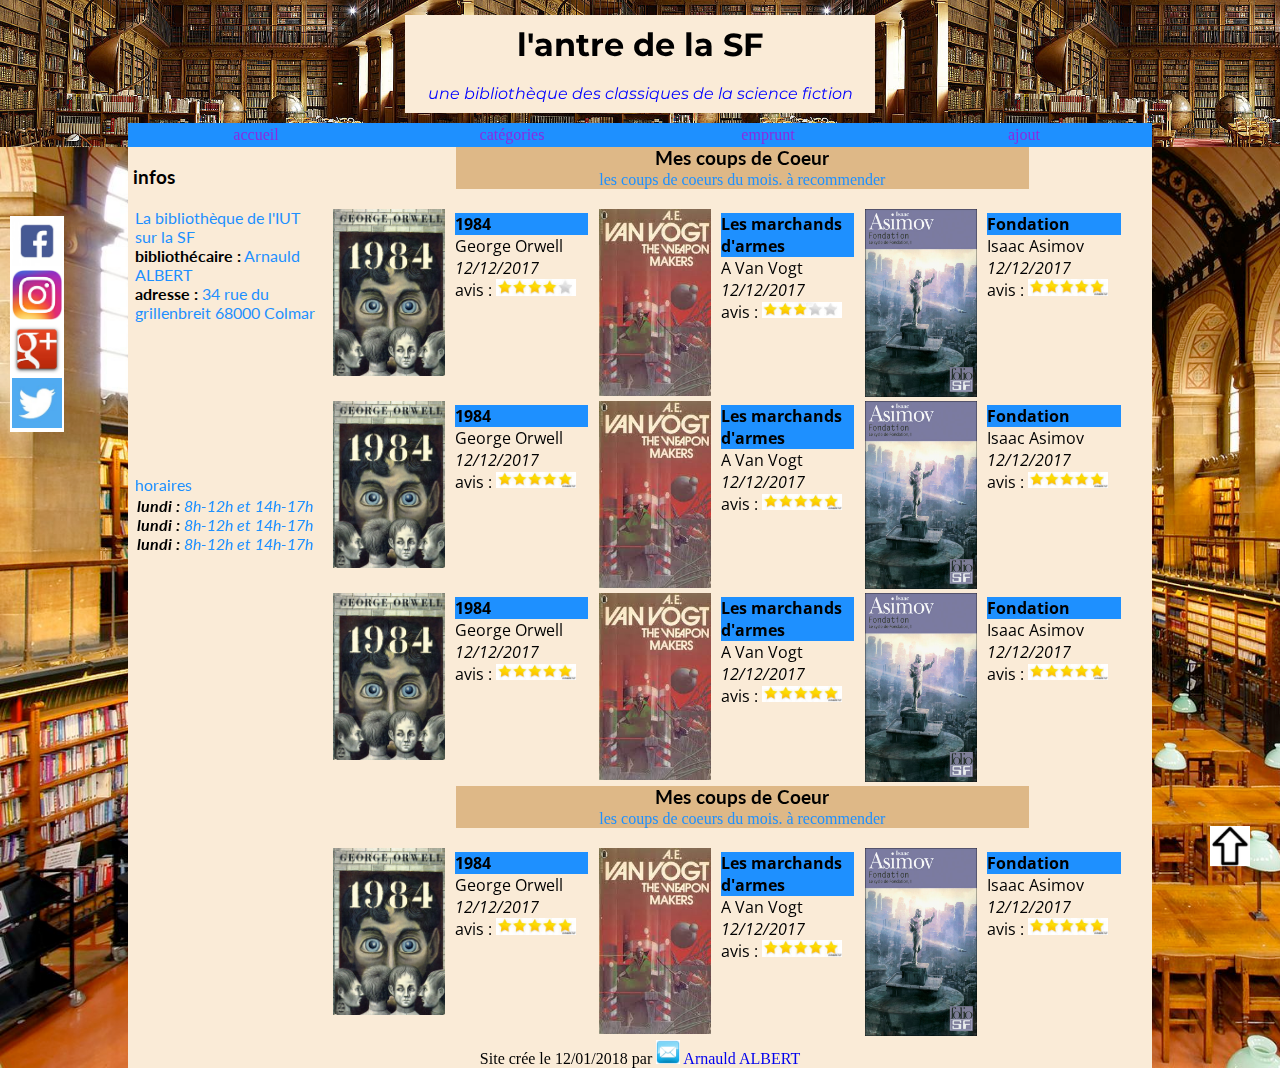
<file: index.html>
<!doctype html>
<html>
	<head>
		<title> Ma Bibliothèque </title>
		<meta charset="utf-8"/>
		<meta author="arnauld ALBERT"/>	
		<link href="biblio.css" rel="stylesheet" type="text/css"/>
	</head>
	<body>
		<a class=retour href="#"> <img src="images/fleche.jpg" /></a>
		<aside class="social">
		<ul >
		<li><a href="#"> <img src="images/facebook.jpg"/></a></li>
			<li><a href="#"> <img src="images/instagram.jpg"/></a></li>
			<li><a href="#"> <img src="images/google.jpg"/></a></li>
			<li><a href="#"> <img src="images/twitter.jpg"/></a></li>
		</ul>
			</aside>
		<header id="bandeau">
			<h1 class="titre"> l'antre de la SF </h1>
			<p class="titre"> une bibliothèque des classiques de la science fiction </p>
			<nav class="menu">
				<a href="index.html"> accueil </a><a href="listecategorie.html"> catégories </a><a href="emprunt.html"> emprunt </a><a href="ajout.html"> ajout </a>
			</nav>
		</header>
		<div class="main">
			<aside class="info">
				<h3> infos </h3>
				<ul class="infoul">
					<li> La bibliothèque de l'IUT sur la SF </li>
					<li> <span>bibliothécaire :</span> Arnauld ALBERT</li>
					<li> <span>adresse :</span> 34 rue du grillenbreit 68000 Colmar </li>
					<iframe src="https://www.google.com/maps/embed?pb=!1m18!1m12!1m3!1d2665.6955410125165!2d7.36909491586393!3d48.07751937921865!2m3!1f0!2f0!3f0!3m2!1i1024!2i768!4f13.1!3m3!1m2!1s0x479165fbf6a831af%3A0x34e1063b2b7438b6!2s34+Rue+du+Grillenbreit%2C+68000+Colmar!5e0!3m2!1sfr!2sfr!4v1515760811867"frameborder="0" style="border:0" allowfullscreen></iframe>
					<li> horaires
						<ul class="horaire">
						<li> <span>lundi :</span> 8h-12h et 14h-17h </li>
						<li> <span>lundi :</span> 8h-12h et 14h-17h </li>
						<li> <span>lundi :</span> 8h-12h et 14h-17h </li>
						</ul>
					</li>
				</ul>
			</aside>
			<section class="accueil">
				<header>
							<h3> Mes coups de Coeur</h3>
							<p> les coups de coeurs du mois. à recommender</p>
						</header>
				<article class="livre">
					<a href="livre.html"><img src="images/1984.jpg"/></a>
					<aside class="livreaside">
					<ul>
						<li class=ltitre>
							1984
						</li>
						<li> George Orwell</li>
						<li class=ldate > 12/12/2017 </li>
						<li> avis : <img src="images/etoile4.png" /></li>
						</ul>
					</aside>
				</article>
				<article class="livre">
					<a href="livre.html"><img src="images/vogt.jpg"/></a>
					<aside class="livreaside">
					<ul>
						<li class=ltitre>
							Les marchands d'armes
						</li>
						<li> A Van Vogt </li>
						<li class=ldate >  12/12/2017 </li>
						<li> avis : <img src="images/etoile3.png" /></li>
						</ul>
					</aside>
				</article>
				<article class="livre">
			 <a href="livre.html"><img src="images/fondationasimov.jpg"/></a>		
					<aside class="livreaside">
					<ul>
						<li class=ltitre>
							Fondation
						</li>
						<li> Isaac Asimov</li>
						<li class=ldate >  12/12/2017 </li>
						<li> avis : <img src="images/etoile5.png" /></li>
						</ul>
					</aside>
				</article>
						<article class="livre">
					<a href="livre.html"><img src="images/1984.jpg"/></a>
					<aside class="livreaside">
					<ul>
						<li class=ltitre>
							1984
						</li>
						<li> George Orwell</li>
						<li class=ldate > 12/12/2017 </li>
						<li> avis : <img src="images/etoile5.png" /></li>
						</ul>
					</aside>
				</article>
				<article class="livre">
					<a href="livre.html"><img src="images/vogt.jpg"/></a>
					<aside class="livreaside">
					<ul>
						<li class=ltitre>
							Les marchands d'armes
						</li>
						<li> A Van Vogt </li>
						<li class=ldate >  12/12/2017 </li>
						<li> avis : <img src="images/etoile5.png" /></li>
						</ul>
					</aside>
				</article>
				<article class="livre">
			 <a href="livre.html"><img src="images/fondationasimov.jpg"/></a>		
					<aside class="livreaside">
					<ul>
						<li class=ltitre>
							Fondation
						</li>
						<li> Isaac Asimov</li>
						<li class=ldate >  12/12/2017 </li>
						<li> avis : <img src="images/etoile5.png" /></li>
						</ul>
					</aside>
				</article>
				<article class="livre">
					<a href="livre.html"><img src="images/1984.jpg"/></a>
					<aside class="livreaside">
					<ul>
						<li class=ltitre>
							1984
						</li>
						<li> George Orwell</li>
						<li class=ldate > 12/12/2017 </li>
						<li> avis : <img src="images/etoile5.png" /></li>
						</ul>
					</aside>
				</article>
				<article class="livre">
					<a href="livre.html"><img src="images/vogt.jpg"/></a>
					<aside class="livreaside">
					<ul>
						<li class=ltitre>
							Les marchands d'armes
						</li>
						<li> A Van Vogt </li>
						<li class=ldate >  12/12/2017 </li>
						<li> avis : <img src="images/etoile5.png" /></li>
						</ul>
					</aside>
				</article>
				<article class="livre">
			 <a href="livre.html"><img src="images/fondationasimov.jpg"/></a>		
					<aside class="livreaside">
					<ul>
						<li class=ltitre>
							Fondation
						</li>
						<li> Isaac Asimov</li>
						<li class=ldate >  12/12/2017 </li>
						<li> avis : <img src="images/etoile5.png" /></li>
						</ul>
					</aside>
				</article>
			</section>
					<section class="accueil">
						<header>
							<h3> Mes coups de Coeur</h3>
							<p> les coups de coeurs du mois. à recommender</p>
						</header>
				<article class="livre">
					<a href="livre.html"><img src="images/1984.jpg"/></a>
					<aside class="livreaside">
					<ul>
						<li class=ltitre>
							1984
						</li>
						<li> George Orwell</li>
						<li class=ldate > 12/12/2017 </li>
						<li> avis : <img src="images/etoile5.png" /></li>
						</ul>
					</aside>
				</article>
				<article class="livre">
					<a href="livre.html"><img src="images/vogt.jpg"/></a>
					<aside class="livreaside">
					<ul>
						<li class=ltitre>
							Les marchands d'armes
						</li>
						<li> A Van Vogt </li>
						<li class=ldate >  12/12/2017 </li>
						<li> avis : <img src="images/etoile5.png" /></li>
						</ul>
					</aside>
				</article>
				<article class="livre">
			 <a href="livre.html"><img src="images/fondationasimov.jpg"/></a>		
					<aside class="livreaside">
					<ul>
						<li class=ltitre>
							Fondation
						</li>
						<li> Isaac Asimov</li>
						<li class=ldate >  12/12/2017 </li>
						<li> avis : <img src="images/etoile5.png" /></li>
						</ul>
					</aside>
				</article>
			
			</section>
			<footer>
			Site crée le 12/01/2018 par <a href="mailto:arnauld.albert@uha.fr"> <img src="images/mail.jpg"/> Arnauld ALBERT </a>
		</footer>
		</div>
	</body>
</html>
</file>
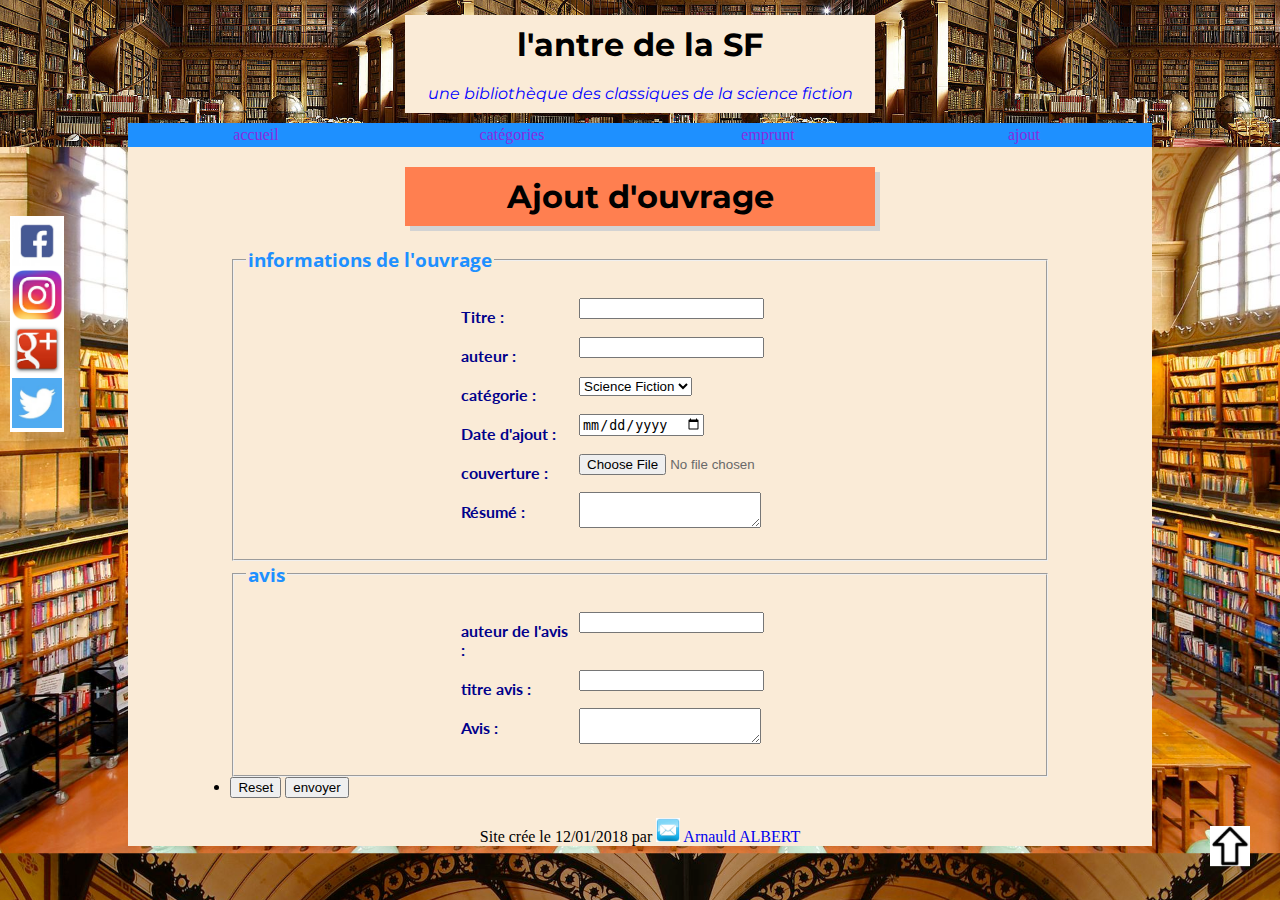
<file: ajout.html>
<!doctype html>
<html>
	<head>
		<title> Ma Bibliothèque </title>
		<meta charset="utf-8"/>
		<meta author="arnauld ALBERT"/>	
		<link href="biblio.css" rel="stylesheet" type="text/css"/>
	</head>
	<body>
		<a class=retour href="#"> <img src="images/fleche.jpg" /></a>
		<aside class="social">
		<ul >
		<li><a href="#"> <img src="images/facebook.jpg"/></a></li>
			<li><a href="#"> <img src="images/instagram.jpg"/></a></li>
			<li><a href="#"> <img src="images/google.jpg"/></a></li>
			<li><a href="#"> <img src="images/twitter.jpg"/></a></li>
		</ul>
			</aside>
		<header id="bandeau">
			<h1 class="titre"> l'antre de la SF </h1>
			<p class="titre"> une bibliothèque des classiques de la science fiction </p>
			<nav class="menu">
				<a href="index.html"> accueil </a><a href="listecategorie.html"> catégories </a><a href="emprunt.html"> emprunt </a><a href="ajout.html"> ajout </a>
			</nav>
		</header>
		<div class="main">
			<section class="emprunt"> 
				<h1> Ajout d'ouvrage </h1>
				<form action="traitement.html" method="GET">
					<fieldset>
						<legend> informations de l'ouvrage</legend>
					<ul>
					<li><label for="titre"> Titre : </label>
					<input type="text" name="titre"/>	</li>
					<li><label for="auteur"> auteur : </label>
					<input type="text" name="auteur"/></li>
					<li><label for="categorie"> catégorie :</label>
					<select name="categorie" >
						<option value="1"> Science Fiction </option>
						<option value="2"> Heroic Fantasy </option>
						<option value="3"> Policier </option>
					</select></li>
					<li><label for="dateajout"> Date d'ajout : </label>
						<input type="date" name="dateajout" /></li>
					<li>	<label for="cover"> couverture : </label>
						<input type="file" name="cover"></li>
					<li> <label for="resume"> Résumé : </label>
						<textarea> </textarea></li>
						</ul>	
					</fieldset>	
					<fieldset>
						<legend> avis </legend>
						<ul>
							<li> <label for="aauteur"> auteur de l'avis : </label>
							<input type="text" name="aauteur"/>
							</li>
							<li> <label for="accroche"> titre avis : </label>
								<input type="text" name="accroche"/>
							</li>
							<li>
								<label for="avis"> Avis :</label>
								<textarea name="avis"></textarea>
							</li>
						</ul>
					</fieldset>
					<li><input type="reset"/> <input type="submit" value="envoyer"/></li>
					
				</form>
			</section>
			<footer>
			Site crée le 12/01/2018 par <a href="mailto:arnauld.albert@uha.fr"> <img src="images/mail.jpg"/> Arnauld ALBERT </a>
		</footer>			
		</div>
	</body>
</html>
</file>
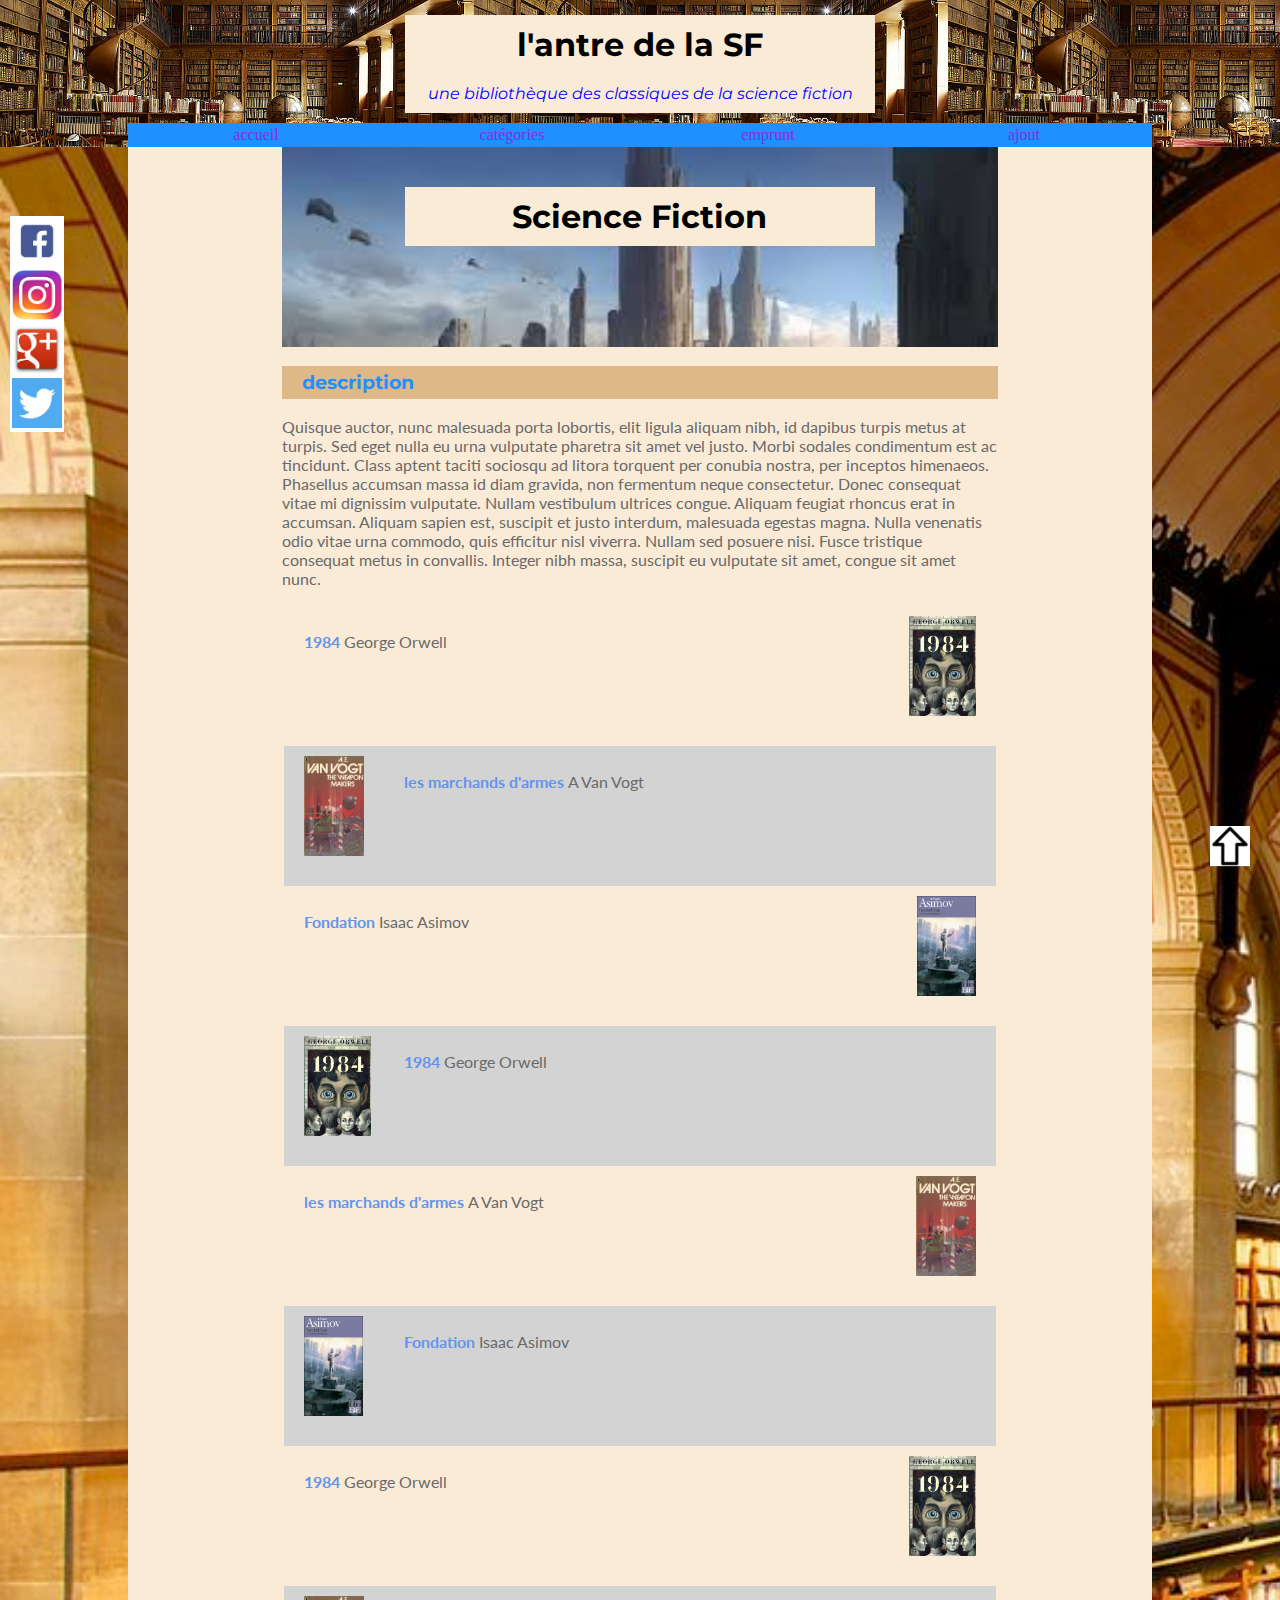
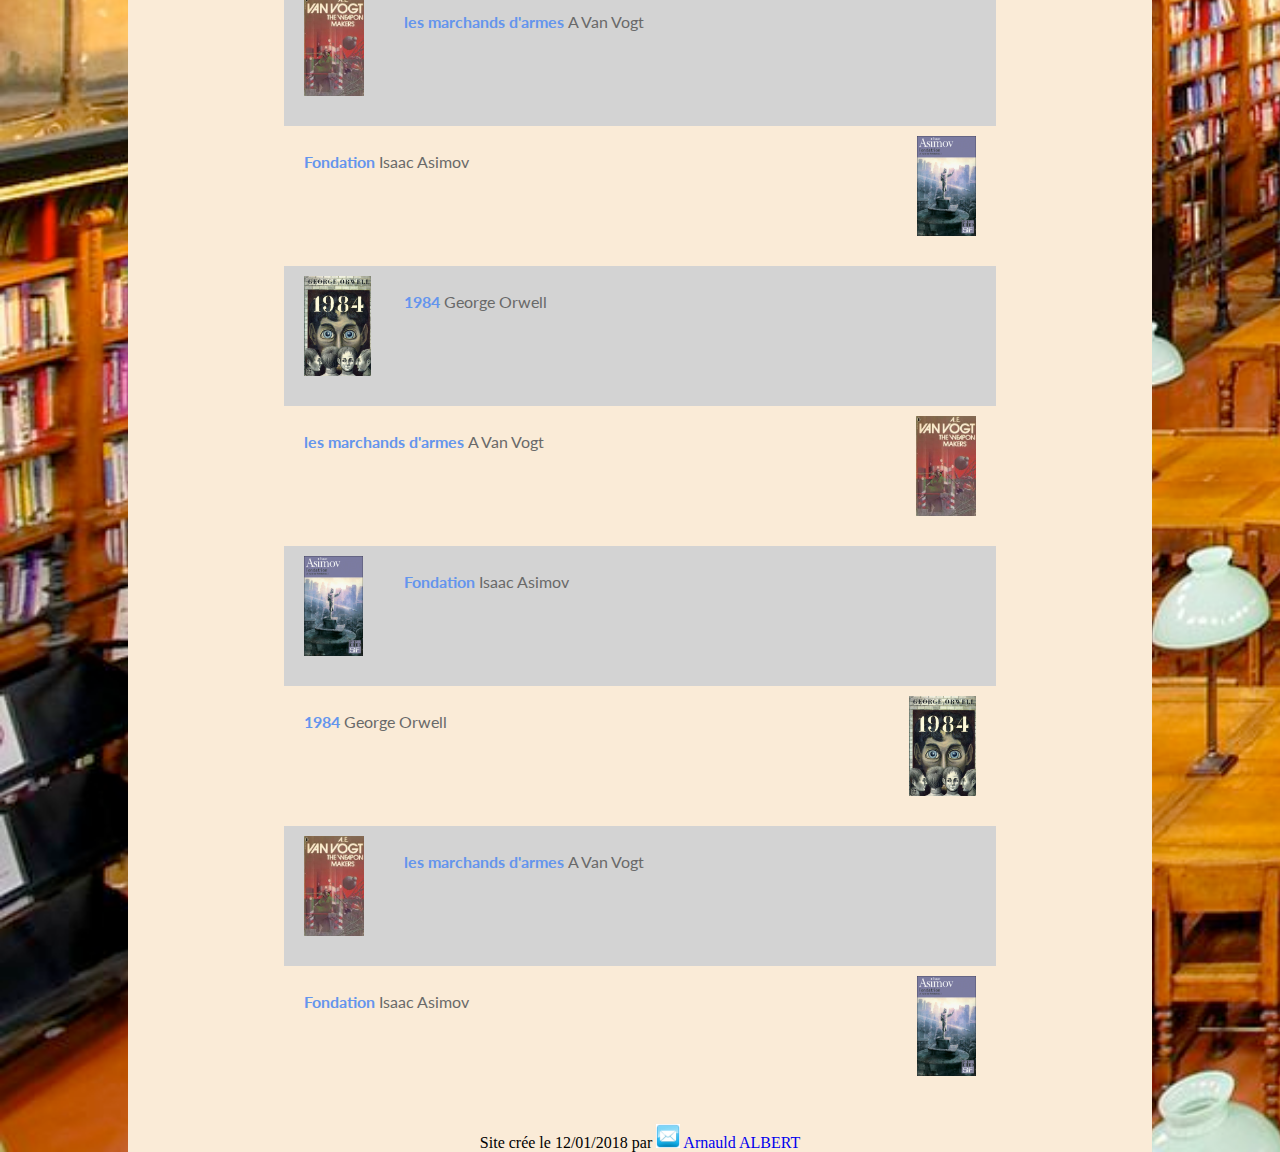
<file: categorie.html>
<!doctype html>
<html>
	<head>
		<title> Ma Bibliothèque </title>
		<meta charset="utf-8"/>
		<meta author="arnauld ALBERT"/>	
		<link href="biblio.css" rel="stylesheet" type="text/css"/>
	</head>
	<body>
		<a class=retour href="#"> <img src="images/fleche.jpg" /></a>
		<aside class="social">
		<ul >
		<li><a href="#"> <img src="images/facebook.jpg"/></a></li>
			<li><a href="#"> <img src="images/instagram.jpg"/></a></li>
			<li><a href="#"> <img src="images/google.jpg"/></a></li>
			<li><a href="#"> <img src="images/twitter.jpg"/></a></li>
		</ul>
			</aside>
		<header id="bandeau">
			<h1 class="titre"> l'antre de la SF </h1>
			<p class="titre"> une bibliothèque des classiques de la science fiction </p>
			<nav class="menu">
				<a href="index.html"> accueil </a><a href="listecategorie.html"> catégories </a><a href="emprunt.html"> emprunt </a><a href="ajout.html"> ajout </a>
			</nav>
		</header>
		<div class="main">
			<section class="categorie">
			<header><h1> Science Fiction </h1></header>
			<article> 
				<h3> description </h3>
				<p>
					Quisque auctor, nunc malesuada porta lobortis, elit ligula aliquam nibh, id dapibus turpis metus at turpis. Sed eget nulla eu urna vulputate pharetra sit amet vel justo. Morbi sodales condimentum est ac tincidunt. Class aptent taciti sociosqu ad litora torquent per conubia nostra, per inceptos himenaeos. Phasellus accumsan massa id diam gravida, non fermentum neque consectetur. Donec consequat vitae mi dignissim vulputate. Nullam vestibulum ultrices congue. Aliquam feugiat rhoncus erat in accumsan. Aliquam sapien est, suscipit et justo interdum, malesuada egestas magna. Nulla venenatis odio vitae urna commodo, quis efficitur nisl viverra. Nullam sed posuere nisi. Fusce tristique consequat metus in convallis. Integer nibh massa, suscipit eu vulputate sit amet, congue sit amet nunc. 
				</p>
			</article>
			<ul> 
				<li> <a href="livre.html"><img src="images/1984.jpg"> <p><span> 1984 </span> George Orwell</p> </a></li>
				<li> <a href="livre.html"><img src="images/vogt.jpg"><p> <span> les marchands d'armes </span> A Van Vogt </p></a></li>
				<li> <a href="livre.html"><img src="images/fondationasimov.jpg"><p> <span> Fondation </span> Isaac Asimov </p></a> </li>
				<li> <a href="livre.html"><img src="images/1984.jpg"> <p><span> 1984 </span> George Orwell</p> </a></li>
				<li> <a href="livre.html"><img src="images/vogt.jpg"><p> <span> les marchands d'armes </span> A Van Vogt </p></a></li>
				<li> <a href="livre.html"><img src="images/fondationasimov.jpg"><p> <span> Fondation </span> Isaac Asimov </p></a> </li>
				<li> <a href="livre.html"><img src="images/1984.jpg"> <p><span> 1984 </span> George Orwell</p> </a></li>
				<li> <a href="livre.html"><img src="images/vogt.jpg"><p> <span> les marchands d'armes </span> A Van Vogt </p></a></li>
				<li> <a href="livre.html"><img src="images/fondationasimov.jpg"><p> <span> Fondation </span> Isaac Asimov </p></a> </li>
				<li> <a href="livre.html"><img src="images/1984.jpg"> <p><span> 1984 </span> George Orwell</p> </a></li>
				<li> <a href="livre.html"><img src="images/vogt.jpg"><p> <span> les marchands d'armes </span> A Van Vogt </p></a></li>
				<li> <a href="livre.html"><img src="images/fondationasimov.jpg"><p> <span> Fondation </span> Isaac Asimov </p></a> </li>
				<li> <a href="livre.html"><img src="images/1984.jpg"> <p><span> 1984 </span> George Orwell</p> </a></li>
				<li> <a href="livre.html"><img src="images/vogt.jpg"><p> <span> les marchands d'armes </span> A Van Vogt </p></a></li>
				<li> <a href="livre.html"><img src="images/fondationasimov.jpg"><p> <span> Fondation </span> Isaac Asimov </p></a> </li>
				
				
			</ul>
			</section>
			<footer>
			Site crée le 12/01/2018 par <a href="mailto:arnauld.albert@uha.fr"> <img src="images/mail.jpg"/> Arnauld ALBERT </a>
		</footer>
		</div>
			
	</body>
</html>
</file>
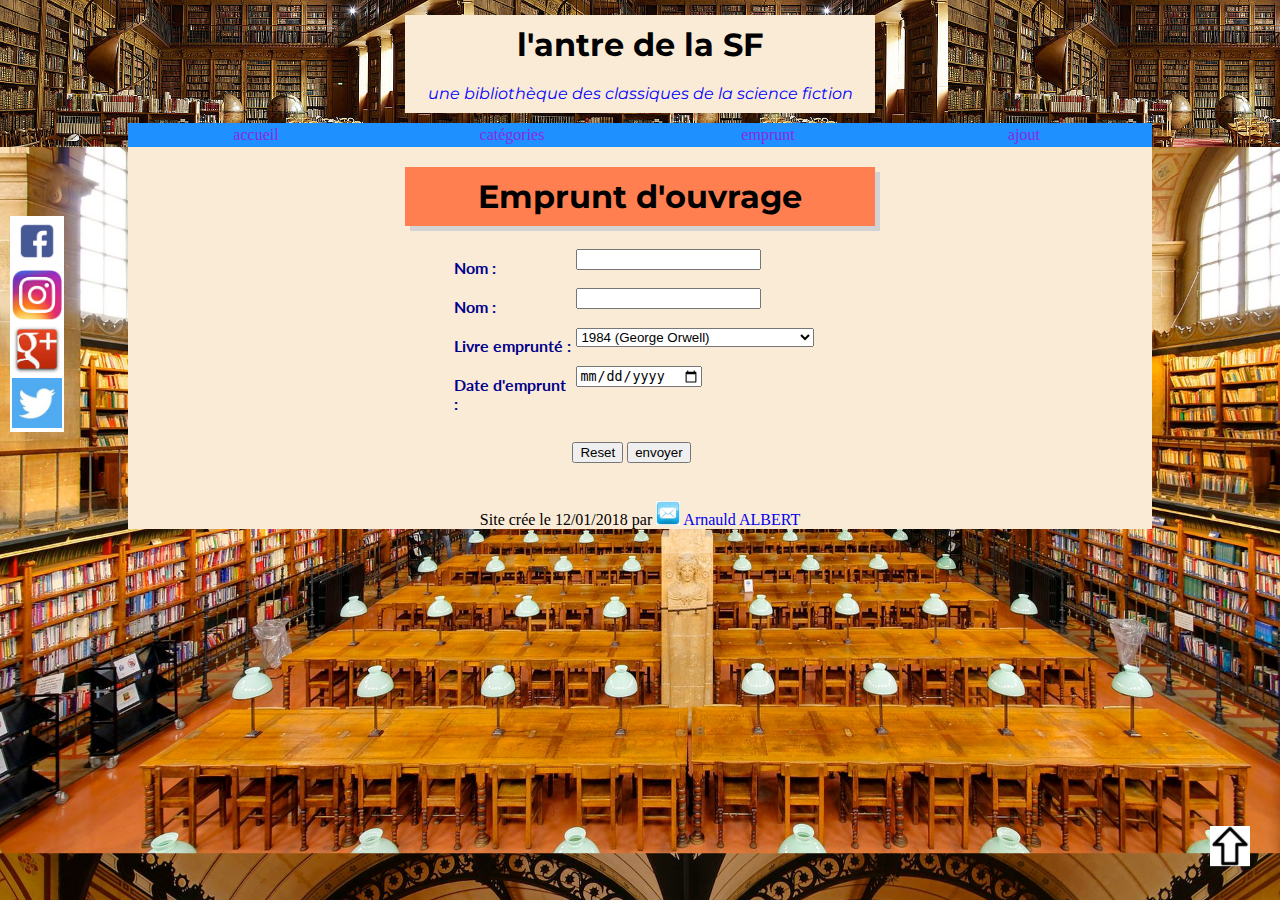
<file: emprunt.html>
<!doctype html>
<html>
	<head>
		<title> Ma Bibliothèque </title>
		<meta charset="utf-8"/>
		<meta author="arnauld ALBERT"/>	
		<link href="biblio.css" rel="stylesheet" type="text/css"/>
	</head>
	<body>
		<a class=retour href="#"> <img src="images/fleche.jpg" /></a>
		<aside class="social">
		<ul >
		<li><a href="#"> <img src="images/facebook.jpg"/></a></li>
			<li><a href="#"> <img src="images/instagram.jpg"/></a></li>
			<li><a href="#"> <img src="images/google.jpg"/></a></li>
			<li><a href="#"> <img src="images/twitter.jpg"/></a></li>
		</ul>
			</aside>
		<header id="bandeau">
			<h1 class="titre"> l'antre de la SF </h1>
			<p class="titre"> une bibliothèque des classiques de la science fiction </p>
			<nav class="menu">
				<a href="index.html"> accueil </a><a href="listecategorie.html"> catégories </a><a href="emprunt.html"> emprunt </a><a href="ajout.html"> ajout </a>
			</nav>
		</header>
		<div class="main">
			<section class="emprunt"> 
				<h1> Emprunt d'ouvrage </h1>
				<form action="traitement.html" method="GET">
					<ul>
					<li><label for="nom"> Nom : </label>
					<input type="text" name="nom"/>	</li>
					<li><label for="prenom"> Nom : </label>
					<input type="text" name="prenom"/></li>
					<li><label for="livre"> Livre emprunté :</label>
					<select name="livre" mutiple>
						<option value="1"> 1984 (George Orwell) </option>
						<option value="2"> les marchands d'armes (A Van Vogt) </option>
						<option value="3"> Fondation ( Isaac Asimov) </option>
					</select></li>
					<li><label for="dateemprunt"> Date d'emprunt : </label>
						<input type="date" name="dateemprunt" /></li>
					<li class="bouton"><input type="reset"/> <input type="submit" value="envoyer"/></li>
					</ul>
				</form>
			</section>
			<footer>
			Site crée le 12/01/2018 par <a href="mailto:arnauld.albert@uha.fr"> <img src="images/mail.jpg"/> Arnauld ALBERT </a>
		</footer>
		</div>
	</body>
</html>
</file>
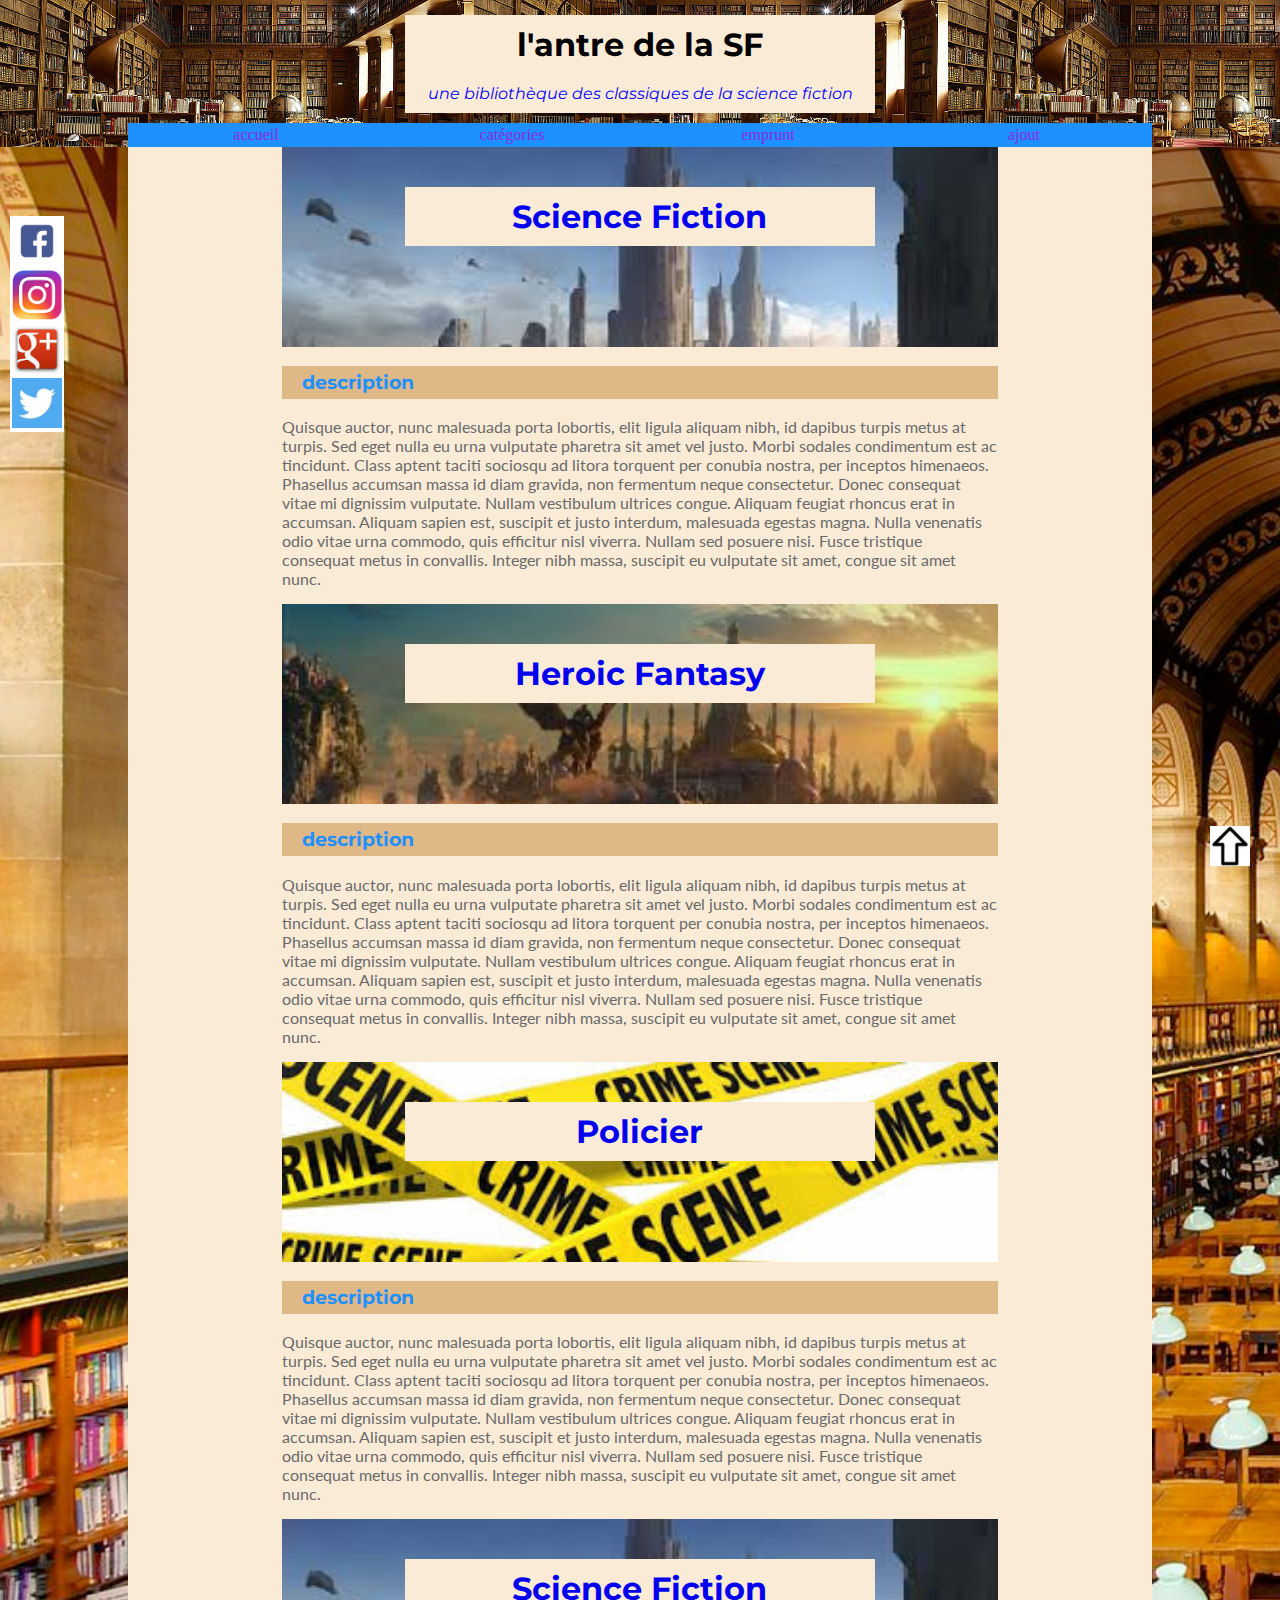
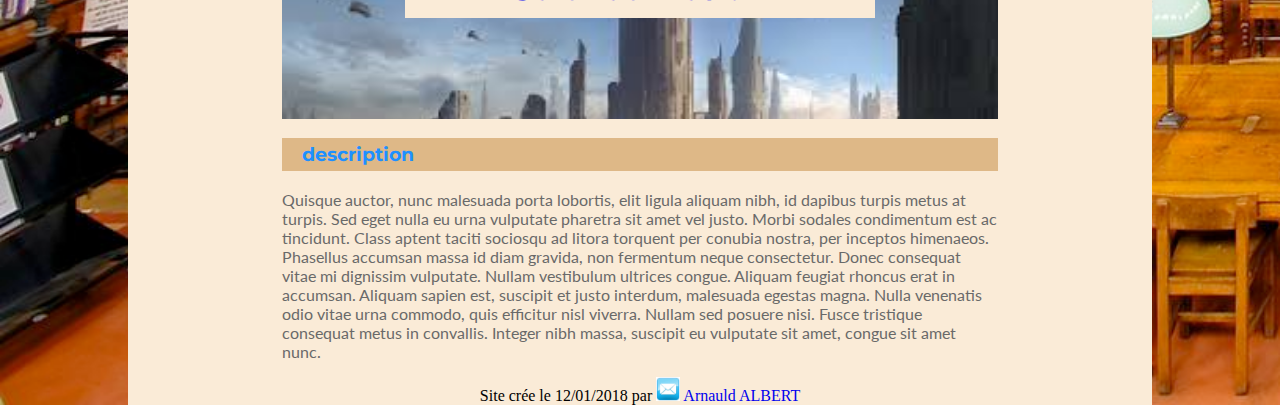
<file: listecategorie.html>
<!doctype html>
<html>
	<head>
		<title> Ma Bibliothèque </title>
		<meta charset="utf-8"/>
		<meta author="arnauld ALBERT"/>	
		<link href="biblio.css" rel="stylesheet" type="text/css"/>
	</head>
	<body>
	<a class=retour href="#"> <img src="images/fleche.jpg" /></a>
		<aside class="social">
		<ul >
		<li><a href="#"> <img src="images/facebook.jpg"/></a></li>
			<li><a href="#"> <img src="images/instagram.jpg"/></a></li>
			<li><a href="#"> <img src="images/google.jpg"/></a></li>
			<li><a href="#"> <img src="images/twitter.jpg"/></a></li>
		</ul>
			</aside>
		<header id="bandeau">
			<h1 class="titre"> l'antre de la SF </h1>
			<p class="titre"> une bibliothèque des classiques de la science fiction </p>
			<nav class="menu">
				<a href="index.html"> accueil </a><a href="listecategorie.html"> catégories </a><a href="emprunt.html"> emprunt </a><a href="ajout.html"> ajout </a>
			</nav>
		</header>
		<div class="main">
			<section class="categorie">
			<a href="categorie.html"><header><h1> Science Fiction </h1></header> </a>
			<article> 
				<h3> description </h3>
				<p>
					Quisque auctor, nunc malesuada porta lobortis, elit ligula aliquam nibh, id dapibus turpis metus at turpis. Sed eget nulla eu urna vulputate pharetra sit amet vel justo. Morbi sodales condimentum est ac tincidunt. Class aptent taciti sociosqu ad litora torquent per conubia nostra, per inceptos himenaeos. Phasellus accumsan massa id diam gravida, non fermentum neque consectetur. Donec consequat vitae mi dignissim vulputate. Nullam vestibulum ultrices congue. Aliquam feugiat rhoncus erat in accumsan. Aliquam sapien est, suscipit et justo interdum, malesuada egestas magna. Nulla venenatis odio vitae urna commodo, quis efficitur nisl viverra. Nullam sed posuere nisi. Fusce tristique consequat metus in convallis. Integer nibh massa, suscipit eu vulputate sit amet, congue sit amet nunc. 
				</p>
			</article>
			<a href="categorie.html"><header id="fantasy"><h1> Heroic Fantasy </h1></header> </a>
			<article> 
				<h3> description </h3>
				<p>
					Quisque auctor, nunc malesuada porta lobortis, elit ligula aliquam nibh, id dapibus turpis metus at turpis. Sed eget nulla eu urna vulputate pharetra sit amet vel justo. Morbi sodales condimentum est ac tincidunt. Class aptent taciti sociosqu ad litora torquent per conubia nostra, per inceptos himenaeos. Phasellus accumsan massa id diam gravida, non fermentum neque consectetur. Donec consequat vitae mi dignissim vulputate. Nullam vestibulum ultrices congue. Aliquam feugiat rhoncus erat in accumsan. Aliquam sapien est, suscipit et justo interdum, malesuada egestas magna. Nulla venenatis odio vitae urna commodo, quis efficitur nisl viverra. Nullam sed posuere nisi. Fusce tristique consequat metus in convallis. Integer nibh massa, suscipit eu vulputate sit amet, congue sit amet nunc. 
				</p>
			</article><a href="categorie.html"><header id="policier"><h1> Policier </h1></header> </a>
			<article> 
				<h3> description </h3>
				<p>
					Quisque auctor, nunc malesuada porta lobortis, elit ligula aliquam nibh, id dapibus turpis metus at turpis. Sed eget nulla eu urna vulputate pharetra sit amet vel justo. Morbi sodales condimentum est ac tincidunt. Class aptent taciti sociosqu ad litora torquent per conubia nostra, per inceptos himenaeos. Phasellus accumsan massa id diam gravida, non fermentum neque consectetur. Donec consequat vitae mi dignissim vulputate. Nullam vestibulum ultrices congue. Aliquam feugiat rhoncus erat in accumsan. Aliquam sapien est, suscipit et justo interdum, malesuada egestas magna. Nulla venenatis odio vitae urna commodo, quis efficitur nisl viverra. Nullam sed posuere nisi. Fusce tristique consequat metus in convallis. Integer nibh massa, suscipit eu vulputate sit amet, congue sit amet nunc. 
				</p>
			</article><a href="categorie.html"><header><h1> Science Fiction </h1></header> </a>
			<article> 
				<h3> description </h3>
				<p>
					Quisque auctor, nunc malesuada porta lobortis, elit ligula aliquam nibh, id dapibus turpis metus at turpis. Sed eget nulla eu urna vulputate pharetra sit amet vel justo. Morbi sodales condimentum est ac tincidunt. Class aptent taciti sociosqu ad litora torquent per conubia nostra, per inceptos himenaeos. Phasellus accumsan massa id diam gravida, non fermentum neque consectetur. Donec consequat vitae mi dignissim vulputate. Nullam vestibulum ultrices congue. Aliquam feugiat rhoncus erat in accumsan. Aliquam sapien est, suscipit et justo interdum, malesuada egestas magna. Nulla venenatis odio vitae urna commodo, quis efficitur nisl viverra. Nullam sed posuere nisi. Fusce tristique consequat metus in convallis. Integer nibh massa, suscipit eu vulputate sit amet, congue sit amet nunc. 
				</p>
			</article>
			</section>
			<footer>
			Site crée le 12/01/2018 par <a href="mailto:arnauld.albert@uha.fr"> <img src="images/mail.jpg"/> Arnauld ALBERT </a>
		</footer>
		</div>
			
	</body>
</html>
</file>
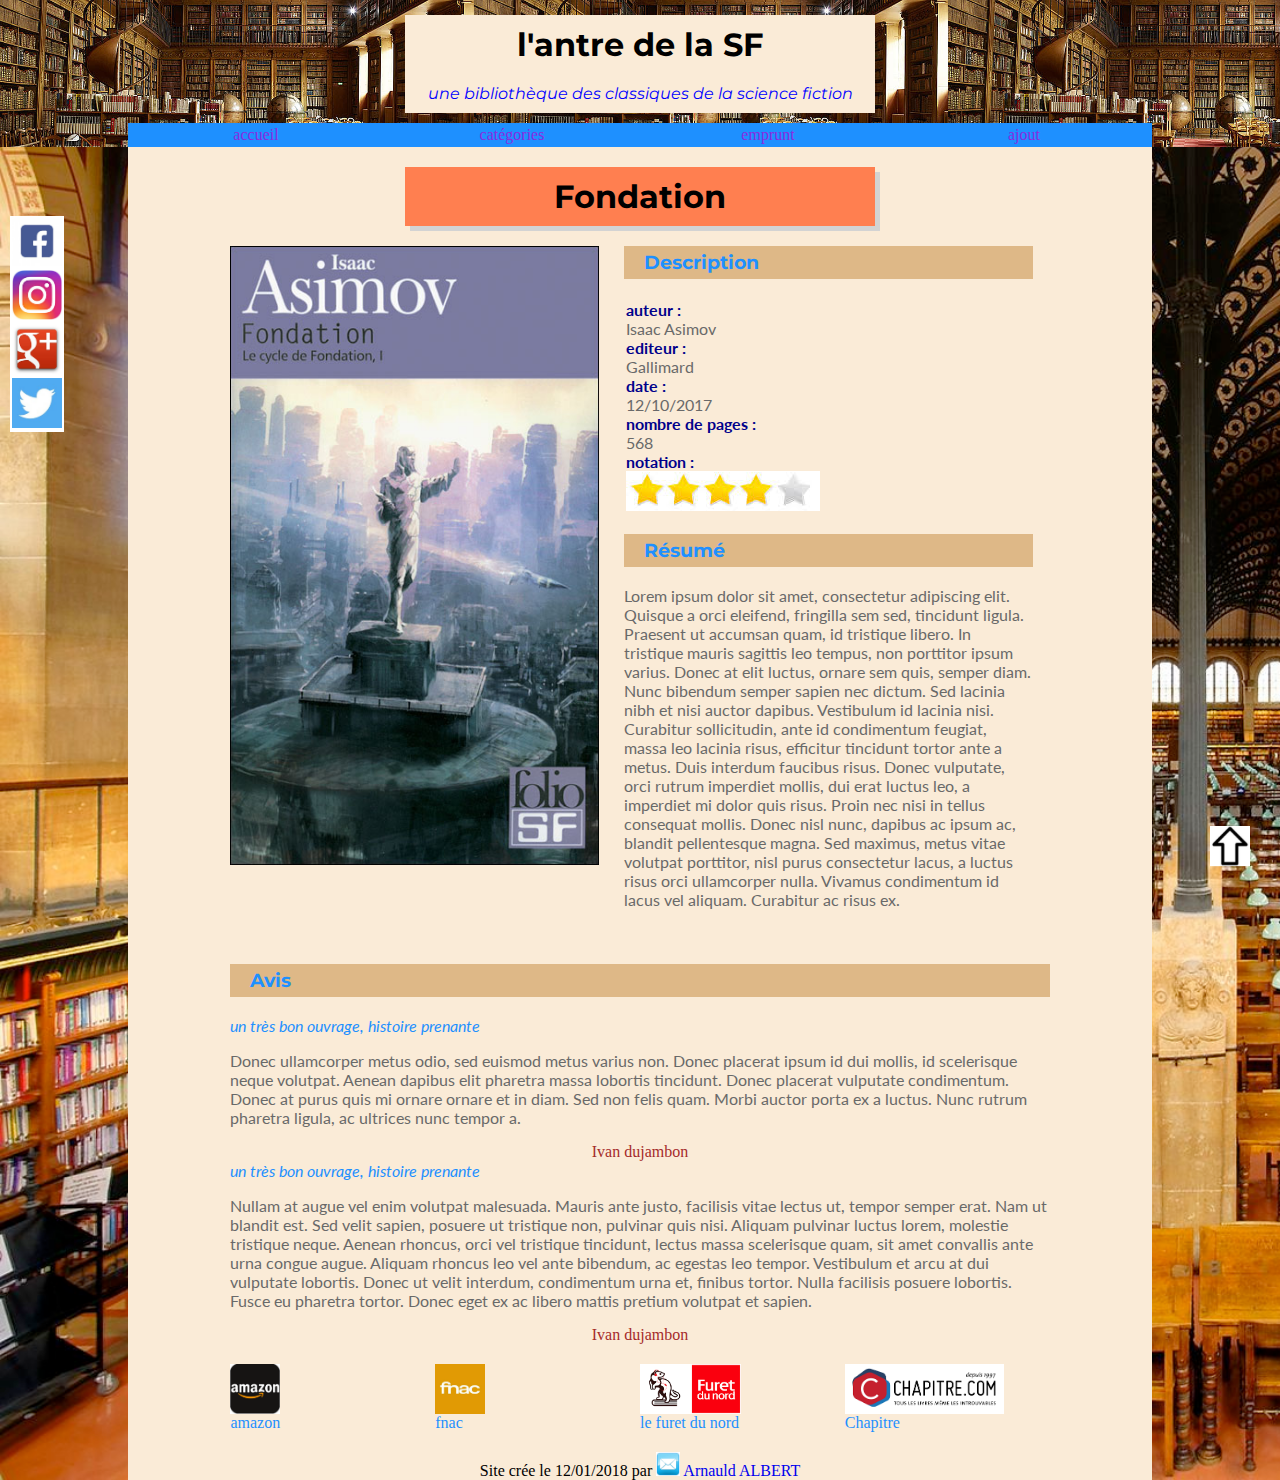
<file: livre.html>
<!doctype html>
<html>
	<head>
		<title> Ma Bibliothèque </title>
		<meta charset="utf-8"/>
		<meta author="arnauld ALBERT"/>	
		<link href="biblio.css" rel="stylesheet" type="text/css"/>
	</head>
	<body>
		<a class=retour href="#"> <img src="images/fleche.jpg" /></a>
		<aside class="social">
		<ul >
		<li><a href="#"> <img src="images/facebook.jpg"/></a></li>
			<li><a href="#"> <img src="images/instagram.jpg"/></a></li>
			<li><a href="#"> <img src="images/google.jpg"/></a></li>
			<li><a href="#"> <img src="images/twitter.jpg"/></a></li>
		</ul>
			</aside>
		<header id="bandeau">
			<h1 class="titre"> l'antre de la SF </h1>
			<p class="titre"> une bibliothèque des classiques de la science fiction </p>
			<nav class="menu">
				<a href="index.html"> accueil </a><a href="listecategorie.html"> catégories </a><a href="emprunt.html"> emprunt </a><a href="ajout.html"> ajout </a>
			</nav>
		</header>
		<div class="main">
		
			<section class="livrep">
				<h1> Fondation </h1>
				<img src="images/fondationasimov.jpg"/>
				<aside class="resume"> 
					<h3>Description </h3>
					<ul>
						<li> <span> auteur : </span> Isaac Asimov</li>
						<li> <span> editeur : </span> Gallimard </li>
						<li> <span> date : </span> 12/10/2017 </li>
						<li> <span> nombre de pages : </span> 568 </li>
						<li> <span> notation : </span> <img src="images/etoile4.png"/></li>
					</ul>
				</aside>
				<article class="resume"> <h3> Résumé </h3>
					<p> 
					Lorem ipsum dolor sit amet, consectetur adipiscing elit. Quisque a orci eleifend, fringilla sem sed, tincidunt ligula. Praesent ut accumsan quam, id tristique libero. In tristique mauris sagittis leo tempus, non porttitor ipsum varius. Donec at elit luctus, ornare sem quis, semper diam. Nunc bibendum semper sapien nec dictum. Sed lacinia nibh et nisi auctor dapibus. Vestibulum id lacinia nisi. Curabitur sollicitudin, ante id condimentum feugiat, massa leo lacinia risus, efficitur tincidunt tortor ante a metus. Duis interdum faucibus risus. Donec vulputate, orci rutrum imperdiet mollis, dui erat luctus leo, a imperdiet mi dolor quis risus. Proin nec nisi in tellus consequat mollis. Donec nisl nunc, dapibus ac ipsum ac, blandit pellentesque magna. Sed maximus, metus vitae volutpat porttitor, nisl purus consectetur lacus, a luctus risus orci ullamcorper nulla. Vivamus condimentum id lacus vel aliquam. Curabitur ac risus ex. 
					</p>
				</article>
				<section class="avis">
					<h3> Avis </h3>
					<article> <header> un très bon ouvrage, histoire prenante </header>
					<p>Donec ullamcorper metus odio, sed euismod metus varius non. Donec placerat ipsum id dui mollis, id scelerisque neque volutpat. Aenean dapibus elit pharetra massa lobortis tincidunt. Donec placerat vulputate condimentum. Donec at purus quis mi ornare ornare et in diam. Sed non felis quam. Morbi auctor porta ex a luctus. Nunc rutrum pharetra ligula, ac ultrices nunc tempor a. 
						</p>
					<footer> Ivan dujambon </footer>
					</article>
					<article> <header> un très bon ouvrage, histoire prenante </header>
					<p>
						Nullam at augue vel enim volutpat malesuada. Mauris ante justo, facilisis vitae lectus ut, tempor semper erat. Nam ut blandit est. Sed velit sapien, posuere ut tristique non, pulvinar quis nisi. Aliquam pulvinar luctus lorem, molestie tristique neque. Aenean rhoncus, orci vel tristique tincidunt, lectus massa scelerisque quam, sit amet convallis ante urna congue augue. Aliquam rhoncus leo vel ante bibendum, ac egestas leo tempor. Vestibulum et arcu at dui vulputate lobortis. Donec ut velit interdum, condimentum urna et, finibus tortor. Nulla facilisis posuere lobortis. Fusce eu pharetra tortor. Donec eget ex ac libero mattis pretium volutpat et sapien. 
						</p>
					<footer> Ivan dujambon </footer>
					</article>
				</section>
				<nav class="boutique">
				<a href="#"> <img src="images/amazon.png"> amazon </a><a href="#"> <img src="images/fnac.jpg"> fnac </a><a href="#"> <img src="images/furet.png"> le furet du nord</a><a href="#"> <img src="images/chapitre.png"> Chapitre </a>
				</nav>
			</section>
			<footer>
			Site crée le 12/01/2018 par <a href="mailto:arnauld.albert@uha.fr"> <img src="images/mail.jpg"/> Arnauld ALBERT </a>
		</footer>
		</div>
	</body>
</html>
</file>
<file: biblio.css>
@import url('https://fonts.googleapis.com/css?family=Lato:400,400i,700,900|Montserrat:300,300i,400,400i,700,700i,900|Open+Sans+Condensed:300,700');

#bandeau{
	background-image: url(images/bandeau.jpg);
	background-size: contain;
	padding-top: 15px;
	padding-bottom : 0px; 
}

body{
	margin : 0px;
	background-image: url(images/fond.jpg);
	background-repeat: repeat-y;
	background-size: cover;
}

.titre , .livrep h1, .categorie >header > h1, .categorie > a > header > h1, .emprunt > h1{
	width : 450px;
	background-color: antiquewhite;
	text-align: center;
	margin : 0px auto;
	padding: 10px;
	font-family : Montserrat, sans-serif;
}

#bandeau h1{
	font-size: 2em;
}
#bandeau p{
	color : blue;
	font-style: italic;
}

.menu {
	width : 80%;
	background-color: burlywood;
	margin : 0px auto; 
	margin-top : 10px;
}

.menu a{
	box-sizing: border-box;
	display: inline-block;
	width : 25%;
	background-color: dodgerblue;
	padding : 3px;
	margin : 0px;
	text-align: center;
	}

.menu a, .menu a:visited{
	color : blueviolet;
	text-decoration: none;
}

.menu a:hover{
	background-color: coral;
}

.main{
	width : 80%;
	margin : 0px auto;
	background-color: antiquewhite;
}

.info {
	margin : 0px;
	float: left;
	box-sizing: border-box;
	font-family: Lato;
	width : 20%;
	padding : 0px 5px;
}
.info iframe{
	width : 95%;
}

.infoul span{
	font-weight : bold;
	font-size: 1em;
	color : black;
}

.info ul{
	margin : 0px;
	padding : 2px;
	list-style-type: none;
}
.info li{
	color : dodgerblue;
}
.horaire li{
	font-style: italic;
	
}

.accueil h3 {
	margin-top : 0px;
	margin-bottom : 2px;
	font-family: Lato, Montserrat, sans-serif;
	padding : 0px 5px;
}
.accueil{
	box-sizing: border-box;
	margin : 0px;
	width : 80%;
	margin-left : 20%;
}

.accueil header{
	background-color: burlywood;
	text-align: center;
	width : 70%;
	margin : auto;
	margin-bottom : 20px;
}

.accueil  header p{
	color : dodgerblue;
	margin : 2px;
}

.livre{
	display : inline-block;
	box-sizing: border-box;
	width : 32%;
	margin : 0px;
	vertical-align: top;
}

.livre a{
	display : inline-block;
	width : 45%;
	float : left;
}
.livre a img{
	width : 95%;
}
.livreaside{
	box-sizing: border-box;
	width : 54%;
	margin : 0px;
	padding : 2px;
	margin-left : 45%;
}
.livreaside ul{
	margin : 0px;
	padding: 2px;
	list-style-type: none;
}
.livreaside img{
	width :60%;
	margin : 0px;
}

.livreaside li{
	font-family: 'Open Sans Condensed', Montserrat,sans-serif;
}
.ltitre{
	background-color: dodgerblue;
	font-weight: 700;
}

.ldate{
	font-style : italic;
}

.retour img{
	width : 40px;
}
.retour{
	position : absolute;
	bottom : 20px;
	right : 20px;
}

.social{
	padding : 0px;
	margin : 0px;
	
}

.livrep, .emprunt{
	width : 80%;
	margin : 0px auto;
	padding : 20px;
}

.livrep h1 , .emprunt h1{
	background-color : coral;
	box-shadow: 5px 5px lightgrey;
	margin : 0px auto 20px; 
}

.livrep > img{
	box-sizing: border-box;
	width : 45%;
	float : left;
}

.livrep aside, article[class=resume]{
	width : 50%;
	margin-left: 48%;
}

.avis{
	clear: both;
	padding : 20px 0px;
}

.avis h3, .resume h3 , .categorie h3{
	background-color: burlywood;
	color: dodgerblue;
	font-family: MontSerrat, Lato, sans-serif;
	font-weight: 700;
	padding : 5px 20px;
}

.avis p, article[class=resume] p {
	font-family: Lato, sans-serif;
	color: dimgray;
}

.avis header{
	font-style: italic;
	font-family: Lato, sans-serif;
	color: dodgerblue;
}
.avis footer{
	text-align: right;
	color : brown;
}

.livrep aside ul, .categorie ul, .emprunt ul {
	padding : 2px;
	list-style-type: none;
}

.livrep aside li, .categorie p, .emprunt ul li{
	font-family: Lato, sans-serif;
	color : dimgray;
}

.livrep aside li span , .emprunt ul label{
	font-weight: 700;
	color: darkblue;
	display:table-cell;
}

.emprunt ul label {
	display : inline-block;
	width : 20%;
	margin : 10px 0px;
	vertical-align: top;
}
.bouton{
	margin-left : 20%;
	margin-top : 3%;
}

.emprunt ul {
	margin-left: 27%;
}
.boutique a{
	display : inline-block;
	box-sizing: border-box;
	width : 25%; 
	height : 50px;
	color : dodgerblue;
	text-decoration: none;
}
.boutique img{
	height : 50px;
	display : block;
}

.categorie {
	width : 70%;
	margin : 0px auto;
}
.categorie > header, .categorie > a> header{
	background-image: url(images/SF.jpg);
	background-size: cover;
	box-sizing: border-box;
	height: 200px;
	padding-top : 40px;
}

.categorie li{
	height : 120px;
	padding: 10px 20px;
	font-family: Lato, sans-serif;
}
.categorie li:nth-child(2n){
	background-color: lightgrey;
}

.categorie li:nth-child(2n) img{
	float : left;
	height : 100px;
}

.categorie li:nth-child(2n+1) img{
	float : right;
	height : 100px;
}

.categorie li:nth-child(2n) p{
	margin-left : 100px;
}
.categorie p span {
	font-weight : 700;
	color : cornflowerblue;
}

.categorie a, .categorie a:visited{
	text-decoration: none;
	
}
#policier{
	background-image: url(images/policier.jpg);
}

#fantasy{
	background-image: url(images/fantasy.jpg);
}

.social{
	width : 54px;
	position : fixed;
	top : 200px;
	left :10px;
	text-align: center;
}
.social ul{
	list-style-type: none;
	background-color: white;
	padding: 0px;
	margin: px;
}

.social img{
	width : 50px;
}
.retour{
	position : fixed;
	bottom : 30px;
	right : 30px;
}

.emprunt legend{
	font-family : 'Open Sans Condensed', sans-serif;
	font-weight: 700;
	font-size: 1.2em;
	color:dodgerblue;
}

.main footer{
	text-align: center;
	font-family: Raleway;
}
.main footer img{
	width : 1.5em;
}
.main footer a{
	text-decoration: none;
}
</file>
